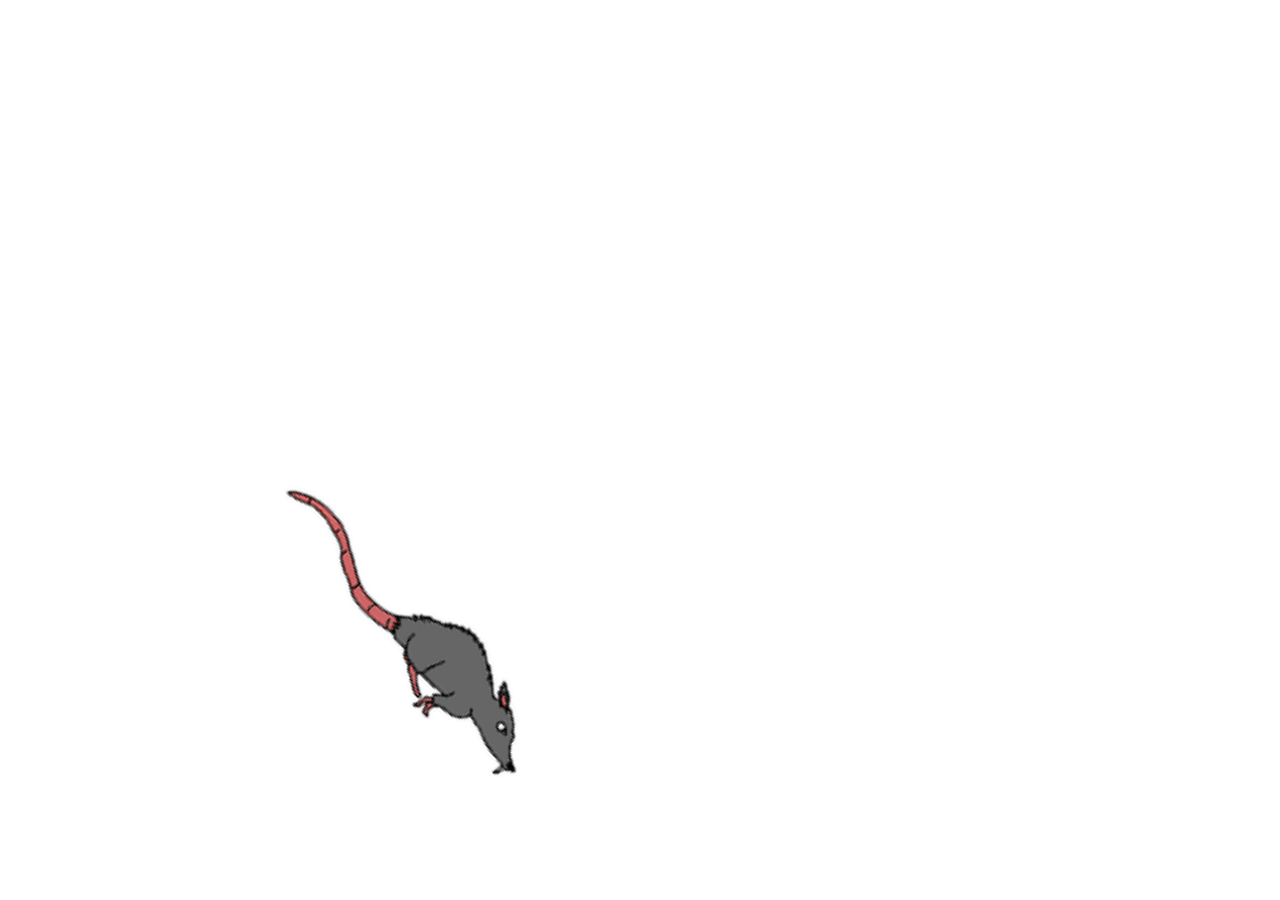
<file: index.html>
<html>
<head>
<title>mouse Game</title>
<style>
  body {
    background-color: #ffffff;
  }

  #mouse {
    position: absolute;
    left: 0;
    top: 0;
    background-image: url("mouse.gif");
    background-size: contain;
    width: 450px;
    height: 450px;
  
    
  }
</style>
</head>
<body>
  <div id="mouse"></div>
  <audio id="squit" src="squit.mp3"></audio>
  <script>
    var mouse = document.getElementById("mouse");

    // Set the object's initial position
    var x = 0;
    var y = 0;

    // Set the object's speed
    var speedX = 2;
    var speedY = 2;

    // Set the object's size
    var width = mouse.offsetWidth;
    var height = mouse.offsetHeight;

    // Set the size of the game area
    var maxX = window.innerWidth - width;
    var maxY = window.innerHeight - height;

    // Function to move the object
    function movemouse() {      
    // Calculate the new position
      x = x + speedX;
      y = y + speedY;

      // If the mouse is at the edges of the game area, reverse its direction
      if (x >= maxX || x <= 0) {
        speedX *= -1;
      }
      if (y >= maxY || y <= 0) {
        speedY *= -1;
      }

      // Set the new position
      mouse.style.left = x + 'px';
      mouse.style.top = y + 'px';
         // Calculate the angle of rotation
        var rotationAngle = Math.atan2(speedY, speedX);

        // Apply the rotation to the mouse
        mouse.style.transform = "rotate(" + rotationAngle + "rad)";
        //Prendi l'immagine
      
    }

    // Move the mouse every 5 milliseconds
    setInterval(movemouse, 5);
	// Add an event listener to the mouse element
	// When the mouse element is clicked, play the squit sound
	// And change the image to static for 3 seconds
    mouse.addEventListener("click", function() {
      document.getElementById("squit").play(); 
      speedX = 0;
      speedY = 0;
      mouse.style.backgroundImage = "url('static_mouse.gif')";
      mouse.style.width = (width/1.4) + 'px';
      mouse.style.height = (height/1.4) + 'px';
      setTimeout(function(){ 
        mouse.style.backgroundImage = "url('mouse.gif')"; 
        mouse.style.width = width + 'px';
        mouse.style.height = height + 'px';
        speedX = 2;
        speedY = 2;
      }, 3000);
    });

  </script>
</body>
</html>
</file>
